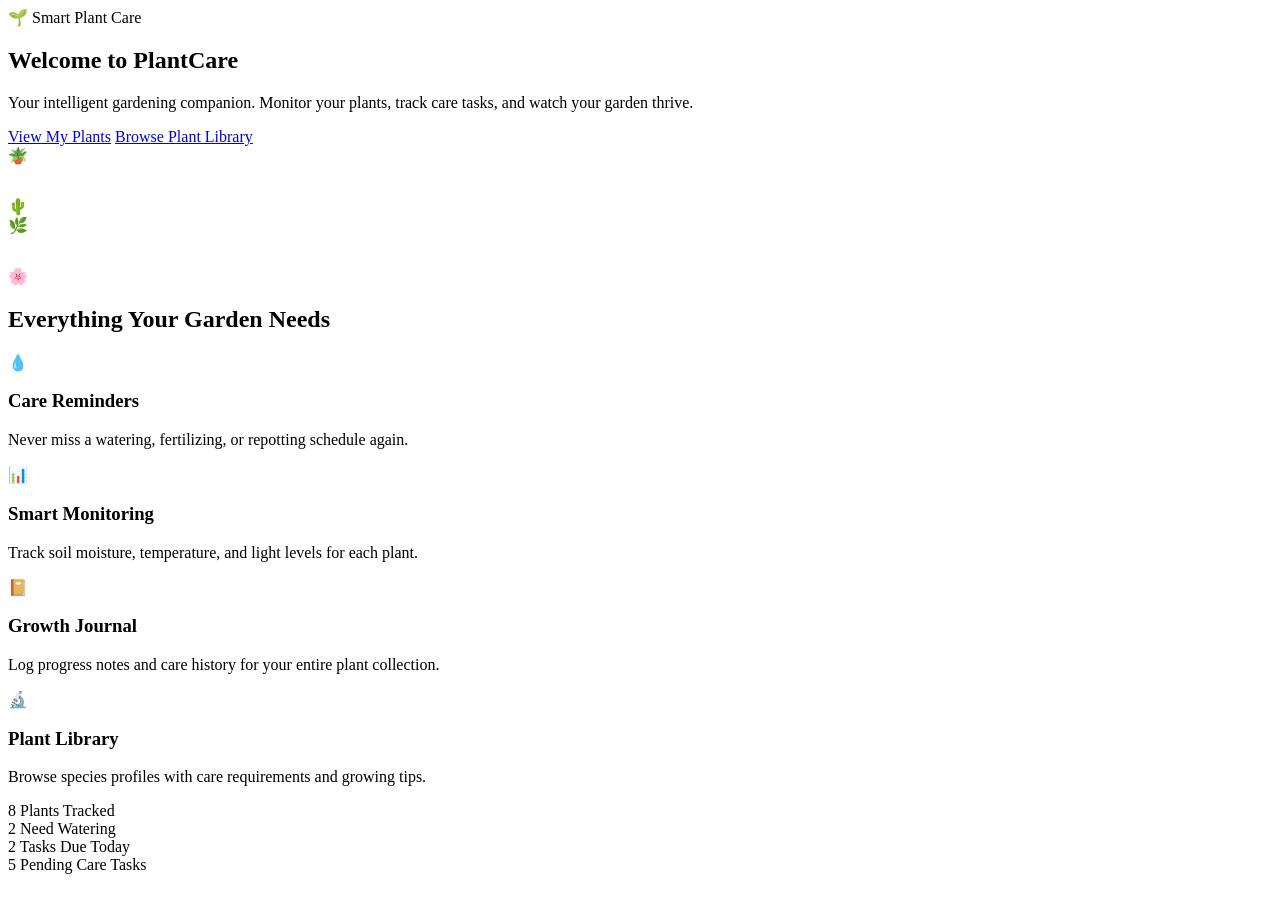
<file: plantcare/target/classes/templates/index.html>
<!DOCTYPE html>
<html lang="en" xmlns:th="http://www.thymeleaf.org">
<head th:replace="~{fragments/layout :: head('Home')}"></head>
<body>

<nav th:replace="~{fragments/layout :: navbar}"></nav>

<main>
    <!-- Hero Section -->
    <section class="hero">
        <div class="hero-content">
            <div class="hero-badge">🌱 Smart Plant Care</div>
            <h1 class="hero-title">Welcome to <span class="brand-green">PlantCare</span></h1>
            <p class="hero-subtitle">
                Your intelligent gardening companion. Monitor your plants, track care tasks,
                and watch your garden thrive.
            </p>
            <div class="hero-actions">
                <a href="/plants" class="btn btn-primary">View My Plants</a>
                <a href="/library" class="btn btn-secondary">Browse Plant Library</a>
            </div>
        </div>
        <div class="hero-image">
            <div class="hero-plant-grid">
                <div class="plant-emoji-card">🪴</div>
                <div class="plant-emoji-card" style="margin-top:2rem;">🌵</div>
                <div class="plant-emoji-card">🌿</div>
                <div class="plant-emoji-card" style="margin-top:2rem;">🌸</div>
            </div>
        </div>
    </section>

    <!-- Features Section -->
    <section class="features">
        <div class="section-container">
            <h2 class="section-title">Everything Your Garden Needs</h2>
            <div class="feature-grid">
                <div class="feature-card">
                    <div class="feature-icon">💧</div>
                    <h3>Care Reminders</h3>
                    <p>Never miss a watering, fertilizing, or repotting schedule again.</p>
                </div>
                <div class="feature-card">
                    <div class="feature-icon">📊</div>
                    <h3>Smart Monitoring</h3>
                    <p>Track soil moisture, temperature, and light levels for each plant.</p>
                </div>
                <div class="feature-card">
                    <div class="feature-icon">📔</div>
                    <h3>Growth Journal</h3>
                    <p>Log progress notes and care history for your entire plant collection.</p>
                </div>
                <div class="feature-card">
                    <div class="feature-icon">🔬</div>
                    <h3>Plant Library</h3>
                    <p>Browse species profiles with care requirements and growing tips.</p>
                </div>
            </div>
        </div>
    </section>

    <!-- Quick Stats Section -->
    <section class="quick-stats">
        <div class="section-container">
            <div class="stats-grid">
                <div class="stat-card">
                    <span class="stat-number" th:text="${totalPlants}">8</span>
                    <span class="stat-label">Plants Tracked</span>
                </div>
                <div class="stat-card">
                    <span class="stat-number" th:text="${needsWater}">2</span>
                    <span class="stat-label">Need Watering</span>
                </div>
                <div class="stat-card">
                    <span class="stat-number" th:text="${todayTasks}">2</span>
                    <span class="stat-label">Tasks Due Today</span>
                </div>
                <div class="stat-card">
                    <span class="stat-number" th:text="${totalPendingTasks}">5</span>
                    <span class="stat-label">Pending Care Tasks</span>
                </div>
            </div>
        </div>
    </section>
</main>

<footer th:replace="~{fragments/layout :: footer}"></footer>
<script th:src="@{/js/main.js}"></script>
</body>
</html>
</file>
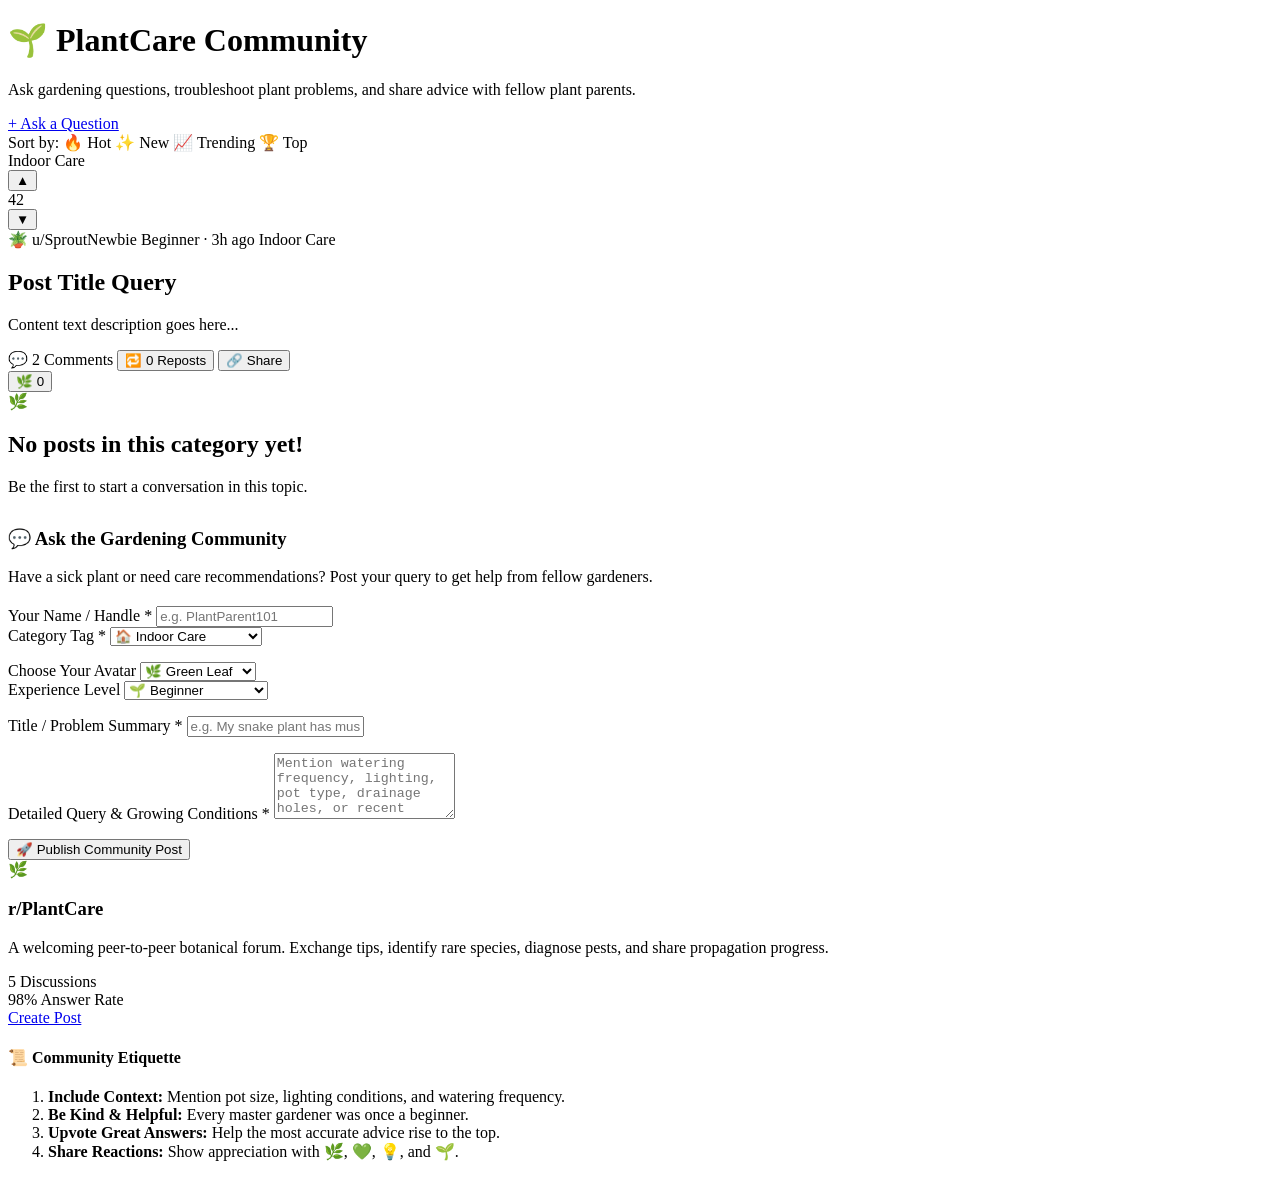
<file: plantcare/target/classes/templates/community/index.html>
<!DOCTYPE html>
<html lang="en" xmlns:th="http://www.thymeleaf.org">
<head th:replace="~{fragments/layout :: head('Gardening Community')}"></head>
<body>
<nav th:replace="~{fragments/layout :: navbar}"></nav>

<main class="container">

    <!-- Page Header -->
    <div class="page-header">
        <div>
            <h1 class="page-title">🌱 PlantCare Community</h1>
            <p class="page-subtitle">Ask gardening questions, troubleshoot plant problems, and share advice with fellow plant parents.</p>
        </div>
        <a href="#askQuestion" class="btn btn-primary">+ Ask a Question</a>
    </div>

    <!-- Flash Messages -->
    <div th:if="${success}" class="alert alert-success" th:text="${success}"></div>
    <div th:if="${error}"   class="alert alert-error"   th:text="${error}"></div>

    <!-- Main Reddit-Style Layout: Feed + Sidebar -->
    <div class="community-layout">

        <!-- Left Feed Column -->
        <div class="community-feed">

            <!-- Reddit Sort Bar: Hot, New, Trending, Top -->
            <div class="reddit-sort-bar card">
                <span class="sort-label">Sort by:</span>
                <a th:href="@{/community(sort='hot', tag=${currentTag})}"
                   class="sort-tab" th:classappend="${currentSort == 'hot'} ? 'active' : ''">
                    🔥 Hot
                </a>
                <a th:href="@{/community(sort='new', tag=${currentTag})}"
                   class="sort-tab" th:classappend="${currentSort == 'new'} ? 'active' : ''">
                    ✨ New
                </a>
                <a th:href="@{/community(sort='trending', tag=${currentTag})}"
                   class="sort-tab" th:classappend="${currentSort == 'trending'} ? 'active' : ''">
                    📈 Trending
                </a>
                <a th:href="@{/community(sort='top', tag=${currentTag})}"
                   class="sort-tab" th:classappend="${currentSort == 'top'} ? 'active' : ''">
                    🏆 Top
                </a>
            </div>

            <!-- Tag Chips -->
            <div class="tag-chips-bar">
                <a th:each="t : ${tags}"
                   th:href="@{/community(sort=${currentSort}, tag=${t})}"
                   class="tag-chip"
                   th:classappend="${currentTag == t} ? 'active' : ''"
                   th:text="${t}">Indoor Care</a>
            </div>

            <!-- Posts Stream -->
            <div class="reddit-posts-list" th:if="${!posts.isEmpty()}">
                <div class="reddit-post-card card" th:each="p : ${posts}">
                    
                    <!-- Left: Reddit Vote Column -->
                    <div class="vote-column">
                        <form th:action="@{/community/vote/{id}(id=${p.id})}" method="post">
                            <input type="hidden" name="type" value="up"/>
                            <button type="submit" class="vote-btn upvote" title="Upvote">▲</button>
                        </form>
                        <span class="vote-score" th:text="${p.score}">42</span>
                        <form th:action="@{/community/vote/{id}(id=${p.id})}" method="post">
                            <input type="hidden" name="type" value="down"/>
                            <button type="submit" class="vote-btn downvote" title="Downvote">▼</button>
                        </form>
                    </div>

                    <!-- Right: Post Body -->
                    <div class="post-main">
                        <!-- Post Header Meta -->
                        <div class="post-meta">
                            <span class="post-author-avatar" th:text="${p.authorAvatar}">🪴</span>
                            <span class="post-author" th:text="'u/' + ${p.author}">u/SproutNewbie</span>
                            <span class="author-badge" th:text="${p.authorBadge}">Beginner</span>
                            <span class="meta-dot">·</span>
                            <span class="post-time" th:text="${p.formattedTimeAgo}">3h ago</span>
                            <span class="badge" th:classappend="${p.tagBadgeClass}" th:text="${p.tag}">Indoor Care</span>
                        </div>

                        <!-- Post Title -->
                        <h2 class="post-title">
                            <a th:href="@{/community/post/{id}(id=${p.id})}" th:text="${p.title}">Post Title Query</a>
                        </h2>

                        <!-- Post Snippet Content -->
                        <p class="post-content-preview" th:text="${p.content}">Content text description goes here...</p>

                        <!-- Post Actions Bar -->
                        <div class="post-actions-bar">
                            <!-- Comments Link -->
                            <a th:href="@{/community/post/{id}(id=${p.id})}" class="action-btn">
                                💬 <span th:text="${p.commentCount}">2</span> Comments
                            </a>

                            <!-- Repost -->
                            <form th:action="@{/community/repost/{id}(id=${p.id})}" method="post" style="display:inline;">
                                <button type="submit" class="action-btn">
                                    🔁 <span th:text="${p.reposts}">0</span> Reposts
                                </button>
                            </form>

                            <!-- Share -->
                            <button type="button" class="action-btn"
                                    th:onclick="'copyShareLink(' + ${p.id} + ')'">
                                🔗 Share
                            </button>

                            <!-- Reaction Buttons -->
                            <div class="reactions-group">
                                <form th:each="r : ${p.reactions}"
                                      th:action="@{/community/react/{id}(id=${p.id})}" method="post" class="reaction-form">
                                    <input type="hidden" name="emoji" th:value="${r.key}"/>
                                    <button type="submit" class="reaction-pill" th:title="'React ' + ${r.key}">
                                        <span th:text="${r.key}">🌿</span>
                                        <span class="rx-count" th:text="${r.value}">0</span>
                                    </button>
                                </form>
                            </div>
                        </div>

                    </div>

                </div>
            </div>

            <!-- Empty State -->
            <div class="empty-state card" th:if="${posts.isEmpty()}">
                <div class="empty-icon">🌿</div>
                <h2>No posts in this category yet!</h2>
                <p>Be the first to start a conversation in this topic.</p>
            </div>

            <!-- Ask a Question Section -->
            <div class="card ask-question-card" id="askQuestion" style="margin-top: 2rem;">
                <h3 class="form-section-title">💬 Ask the Gardening Community</h3>
                <p class="page-subtitle" style="margin-bottom: 1.25rem;">Have a sick plant or need care recommendations? Post your query to get help from fellow gardeners.</p>

                <form th:action="@{/community/add}" method="post">
                    <div class="form-row">
                        <div class="form-group">
                            <label for="author">Your Name / Handle *</label>
                            <input type="text" id="author" name="author" class="form-control"
                                   placeholder="e.g. PlantParent101" required/>
                        </div>
                        <div class="form-group">
                            <label for="tag">Category Tag *</label>
                            <select id="tag" name="tag" class="form-control" required>
                                <option value="Indoor Care">🏠 Indoor Care</option>
                                <option value="Pest & Disease">🪰 Pest &amp; Disease</option>
                                <option value="Soil & Fertilizer">🧪 Soil &amp; Fertilizer</option>
                                <option value="Propagation">✂️ Propagation</option>
                                <option value="Plant ID">🔍 Plant Identification</option>
                            </select>
                        </div>
                    </div>

                    <div class="form-row" style="margin-top: 1rem;">
                        <div class="form-group">
                            <label for="authorAvatar">Choose Your Avatar</label>
                            <select id="authorAvatar" name="authorAvatar" class="form-control">
                                <option value="🪴">🪴 Potted Plant</option>
                                <option value="🌿" selected>🌿 Green Leaf</option>
                                <option value="🌵">🌵 Cactus</option>
                                <option value="🌸">🌸 Flower</option>
                                <option value="🌳">🌳 Tree</option>
                                <option value="🍅">🍅 Tomato</option>
                            </select>
                        </div>
                        <div class="form-group">
                            <label for="authorBadge">Experience Level</label>
                            <select id="authorBadge" name="authorBadge" class="form-control">
                                <option value="Beginner" selected>🌱 Beginner</option>
                                <option value="Enthusiast">🌿 Enthusiast</option>
                                <option value="Plant Doctor">🩺 Plant Doctor</option>
                                <option value="Master Gardener">🏆 Master Gardener</option>
                            </select>
                        </div>
                    </div>

                    <div class="form-group full-width" style="margin-top: 1rem;">
                        <label for="title">Title / Problem Summary *</label>
                        <input type="text" id="title" name="title" class="form-control"
                               placeholder="e.g. My snake plant has mushy leaves at the base — how can I save it?" required/>
                    </div>

                    <div class="form-group full-width" style="margin-top: 1rem;">
                        <label for="content">Detailed Query &amp; Growing Conditions *</label>
                        <textarea id="content" name="content" class="form-control" rows="4"
                                  placeholder="Mention watering frequency, lighting, pot type, drainage holes, or recent movements..." required></textarea>
                    </div>

                    <div class="form-actions" style="margin-top: 1rem;">
                        <button type="submit" class="btn btn-primary">🚀 Publish Community Post</button>
                    </div>
                </form>
            </div>

        </div>

        <!-- Right Sidebar Column -->
        <aside class="community-sidebar">
            <!-- About Community Card -->
            <div class="card community-about-card">
                <div class="about-header">
                    <span class="about-icon">🌿</span>
                    <h3>r/PlantCare</h3>
                </div>
                <p class="about-desc">
                    A welcoming peer-to-peer botanical forum. Exchange tips, identify rare species, diagnose pests, and share propagation progress.
                </p>
                <div class="about-stats">
                    <div class="about-stat-item">
                        <span class="about-stat-num" th:text="${posts.size()}">5</span>
                        <span class="about-stat-label">Discussions</span>
                    </div>
                    <div class="about-stat-item">
                        <span class="about-stat-num">98%</span>
                        <span class="about-stat-label">Answer Rate</span>
                    </div>
                </div>
                <a href="#askQuestion" class="btn btn-primary" style="width: 100%; text-align: center; margin-top: 1rem;">Create Post</a>
            </div>

            <!-- Community Rules Card -->
            <div class="card community-rules-card" style="margin-top: 1.25rem;">
                <h4>📜 Community Etiquette</h4>
                <ol class="rules-list">
                    <li><strong>Include Context:</strong> Mention pot size, lighting conditions, and watering frequency.</li>
                    <li><strong>Be Kind &amp; Helpful:</strong> Every master gardener was once a beginner.</li>
                    <li><strong>Upvote Great Answers:</strong> Help the most accurate advice rise to the top.</li>
                    <li><strong>Share Reactions:</strong> Show appreciation with 🌿, 💚, 💡, and 🌱.</li>
                </ol>
            </div>
        </aside>

    </div>

</main>

<footer th:replace="~{fragments/layout :: footer}"></footer>
<script th:src="@{/js/main.js}"></script>
<script>
    function copyShareLink(postId) {
        const url = window.location.origin + '/community/post/' + postId;
        navigator.clipboard.writeText(url).then(() => {
            alert('🔗 Post link copied to clipboard: ' + url);
        }).catch(() => {
            alert('🔗 Post link: ' + url);
        });
    }
</script>
</body>
</html>
</file>
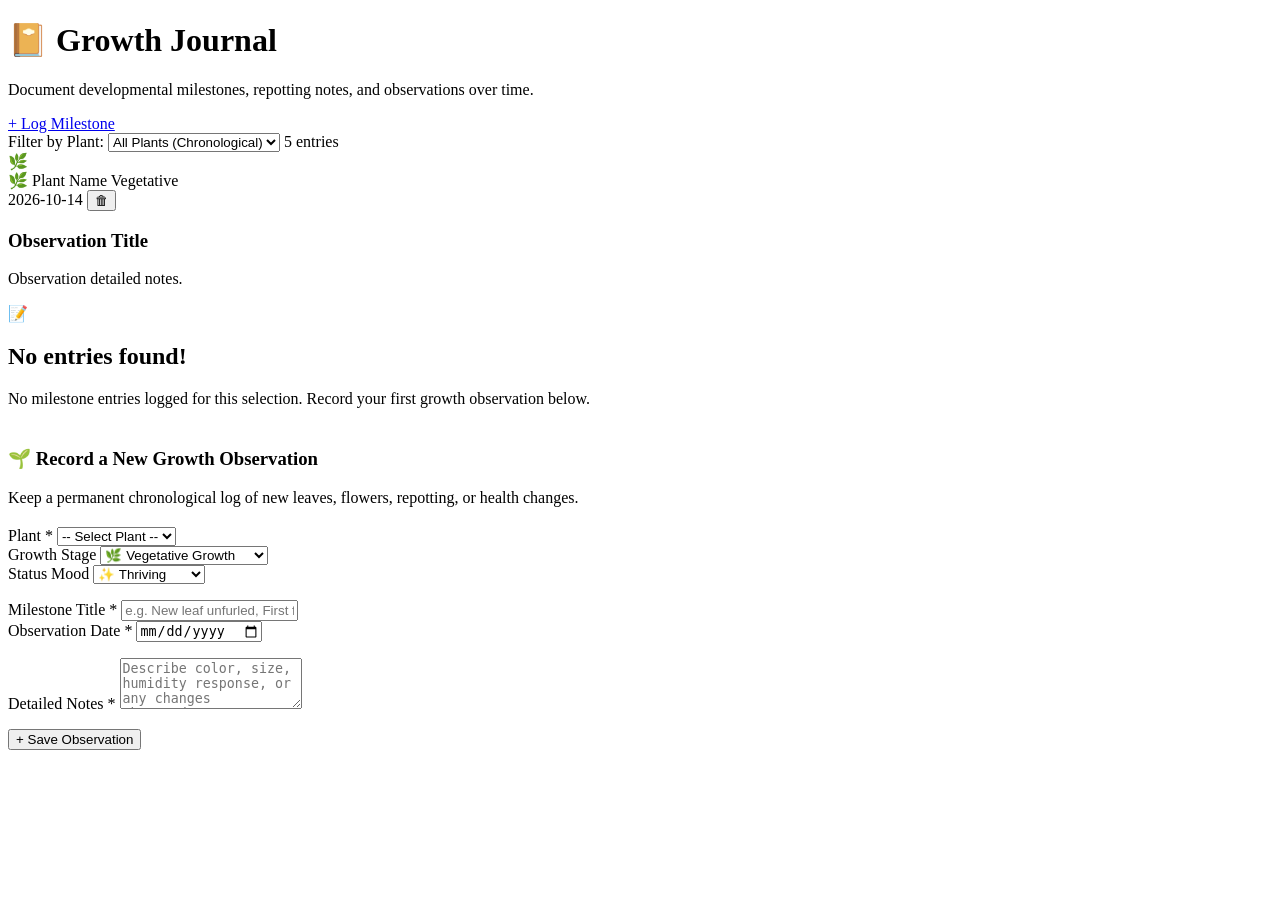
<file: plantcare/target/classes/templates/journal/index.html>
<!DOCTYPE html>
<html lang="en" xmlns:th="http://www.thymeleaf.org">
<head th:replace="~{fragments/layout :: head('Growth Journal')}"></head>
<body>
<nav th:replace="~{fragments/layout :: navbar}"></nav>

<main class="container">

    <!-- Header -->
    <div class="page-header">
        <div>
            <h1 class="page-title">📔 Growth Journal</h1>
            <p class="page-subtitle">Document developmental milestones, repotting notes, and observations over time.</p>
        </div>
        <a href="#newEntry" class="btn btn-primary">+ Log Milestone</a>
    </div>

    <!-- Flash Messages -->
    <div th:if="${success}" class="alert alert-success" th:text="${success}"></div>
    <div th:if="${error}"   class="alert alert-error"   th:text="${error}"></div>

    <!-- Filter Bar -->
    <div class="journal-filter-row">
        <label for="plantFilter" class="filter-label">Filter by Plant:</label>
        <select id="plantFilter" class="form-control" style="max-width: 280px;"
                onchange="filterJournal(this.value)">
            <option value="0" th:selected="${selectedPlantId == 0}">All Plants (Chronological)</option>
            <option th:each="p : ${plants}"
                    th:value="${p.id}"
                    th:text="${p.emoji} + ' ' + ${p.name}"
                    th:selected="${selectedPlantId == p.id}">Monstera</option>
        </select>
        <span class="entry-count-badge" th:text="${entries.size()} + ' entry(ies) recorded'">5 entries</span>
    </div>

    <!-- Timeline of Entries -->
    <div class="timeline-container" th:if="${!entries.isEmpty()}">
        <div class="timeline-item" th:each="e : ${entries}">
            <div class="timeline-marker">
                <span class="timeline-mood" th:text="${e.moodEmoji}">🌿</span>
            </div>
            <div class="timeline-card card">
                <div class="timeline-header">
                    <div>
                        <span class="timeline-plant-tag">
                            <span th:text="${e.plantEmoji}">🌿</span>
                            <a th:href="@{/plants/{id}(id=${e.plantId})}"
                               th:text="${e.plantName}" class="task-plant-link">Plant Name</a>
                        </span>
                        <span class="badge badge-green" th:text="${e.growthStage}">Vegetative</span>
                    </div>
                    <div class="timeline-date-wrap">
                        <span class="timeline-date" th:text="${e.entryDate}">2026-10-14</span>
                        <form th:action="@{/journal/delete/{id}(id=${e.id})}" method="post"
                              onsubmit="return confirm('Delete this journal entry?')" style="display:inline;">
                            <button type="submit" class="btn btn-secondary btn-sm" title="Delete">🗑</button>
                        </form>
                    </div>
                </div>
                <h3 class="timeline-title" th:text="${e.title}">Observation Title</h3>
                <p class="timeline-content" th:text="${e.content}">Observation detailed notes.</p>
            </div>
        </div>
    </div>

    <!-- Empty State -->
    <div class="empty-state card" th:if="${entries.isEmpty()}">
        <div class="empty-icon">📝</div>
        <h2>No entries found!</h2>
        <p>No milestone entries logged for this selection. Record your first growth observation below.</p>
    </div>

    <!-- Add Entry Form Card -->
    <div class="card form-card" id="newEntry" style="margin-top: 2.5rem;">
        <h3 class="form-section-title">🌱 Record a New Growth Observation</h3>
        <p class="page-subtitle" style="margin-bottom: 1.25rem;">Keep a permanent chronological log of new leaves, flowers, repotting, or health changes.</p>

        <form th:action="@{/journal/add}" method="post">
            <div class="form-row form-row-3">
                <div class="form-group">
                    <label for="plantIdSelect">Plant *</label>
                    <select id="plantIdSelect" name="plantId" class="form-control" required>
                        <option value="" disabled selected>-- Select Plant --</option>
                        <option th:each="p : ${plants}"
                                th:value="${p.id}"
                                th:text="${p.emoji} + ' ' + ${p.name}">Monstera</option>
                    </select>
                </div>
                <div class="form-group">
                    <label for="growthStage">Growth Stage</label>
                    <select id="growthStage" name="growthStage" class="form-control">
                        <option value="Seedling">🌱 Seedling / Sprout</option>
                        <option value="Vegetative" selected>🌿 Vegetative Growth</option>
                        <option value="Budding">🌾 Budding</option>
                        <option value="Flowering">🌸 Flowering / Blooming</option>
                        <option value="Fruiting">🍅 Fruiting / Harvest</option>
                        <option value="Mature">🌳 Mature / Established</option>
                        <option value="Dormant">🍂 Dormant</option>
                    </select>
                </div>
                <div class="form-group">
                    <label for="moodEmoji">Status Mood</label>
                    <select id="moodEmoji" name="moodEmoji" class="form-control">
                        <option value="✨" selected>✨ Thriving</option>
                        <option value="🌿">🌿 Healthy</option>
                        <option value="🌸">🌸 Blooming</option>
                        <option value="☀️">☀️ Vibrant</option>
                        <option value="💧">💧 Rehydrated</option>
                        <option value="⚠️">⚠️ Recovering</option>
                    </select>
                </div>
            </div>

            <div class="form-row" style="margin-top: 1rem;">
                <div class="form-group">
                    <label for="title">Milestone Title *</label>
                    <input type="text" id="title" name="title" class="form-control"
                           placeholder="e.g. New leaf unfurled, First flower buds" required/>
                </div>
                <div class="form-group">
                    <label for="entryDate">Observation Date *</label>
                    <input type="date" id="entryDate" name="entryDate" class="form-control"
                           th:value="${todayDate}" required/>
                </div>
            </div>

            <div class="form-group full-width" style="margin-top: 1rem;">
                <label for="content">Detailed Notes *</label>
                <textarea id="content" name="content" class="form-control" rows="3"
                          placeholder="Describe color, size, humidity response, or any changes observed..." required></textarea>
            </div>

            <div class="form-actions" style="margin-top: 1rem;">
                <button type="submit" class="btn btn-primary">+ Save Observation</button>
            </div>
        </form>
    </div>

</main>

<footer th:replace="~{fragments/layout :: footer}"></footer>
<script th:src="@{/js/main.js}"></script>
<script>
    function filterJournal(plantId) {
        if (plantId == 0) {
            window.location.href = '/journal';
        } else {
            window.location.href = '/journal?plantId=' + plantId;
        }
    }
</script>
</body>
</html>
</file>
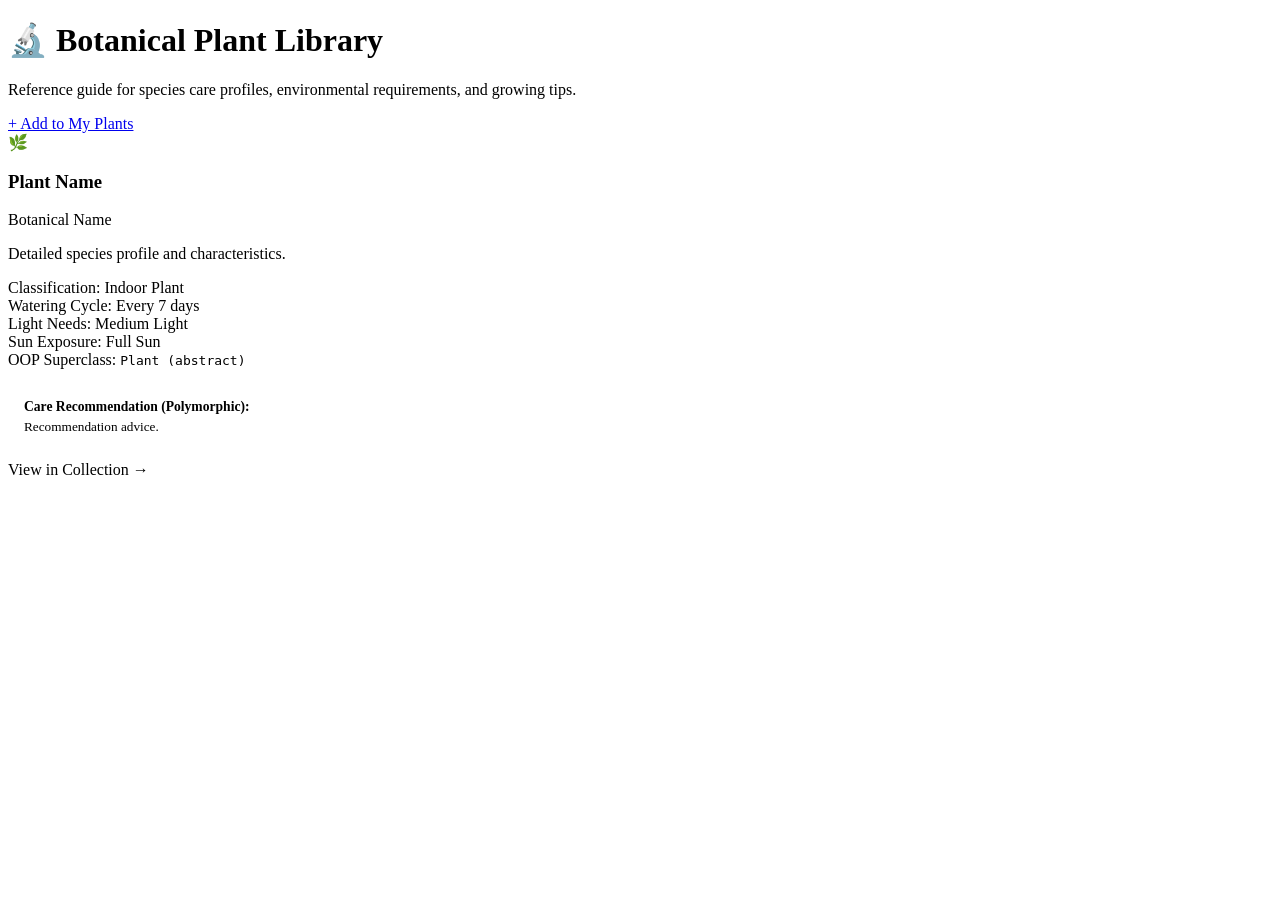
<file: plantcare/target/classes/templates/library/index.html>
<!DOCTYPE html>
<html lang="en" xmlns:th="http://www.thymeleaf.org">
<head th:replace="~{fragments/layout :: head('Plant Library')}"></head>
<body>
<nav th:replace="~{fragments/layout :: navbar}"></nav>

<main class="container">

    <!-- Header -->
    <div class="page-header">
        <div>
            <h1 class="page-title">🔬 Botanical Plant Library</h1>
            <p class="page-subtitle">Reference guide for species care profiles, environmental requirements, and growing tips.</p>
        </div>
        <a href="/plants/add" class="btn btn-primary">+ Add to My Plants</a>
    </div>

    <!-- Species Grid -->
    <div class="plants-grid">
        <div class="card library-card" th:each="p : ${plants}">
            <div class="library-header">
                <span class="library-emoji" th:text="${p.emoji}">🌿</span>
                <div class="library-title-wrap">
                    <h3 class="library-title" th:text="${p.name}">Plant Name</h3>
                    <p class="library-species" th:text="${p.species}">Botanical Name</p>
                </div>
            </div>

            <div class="library-body">
                <p class="library-desc" th:text="${p.description}">Detailed species profile and characteristics.</p>

                <div class="library-spec-list">
                    <div class="spec-row">
                        <span class="spec-label">Classification:</span>
                        <span class="badge badge-blue" th:text="${p.plantType}">Indoor Plant</span>
                    </div>
                    <div class="spec-row">
                        <span class="spec-label">Watering Cycle:</span>
                        <span class="spec-val" th:text="'Every ' + ${p.wateringFrequencyDays} + ' days'">Every 7 days</span>
                    </div>
                    <div class="spec-row" th:if="${p.indoor}">
                        <span class="spec-label">Light Needs:</span>
                        <span class="spec-val" th:text="${p.lightRequirementLabel}">Medium Light</span>
                    </div>
                    <div class="spec-row" th:if="${p.outdoor}">
                        <span class="spec-label">Sun Exposure:</span>
                        <span class="spec-val" th:text="${p.sunExposureLabel}">Full Sun</span>
                    </div>
                    <div class="spec-row">
                        <span class="spec-label">OOP Superclass:</span>
                        <code>Plant (abstract)</code>
                    </div>
                </div>

                <div class="care-recommendation" style="margin-top: 1rem; padding: 0.75rem 1rem;">
                    <strong style="color: var(--forest-green); font-size: 0.85rem;">Care Recommendation (Polymorphic):</strong>
                    <p style="font-size: 0.83rem; margin-top: 0.25rem;" th:text="${p.careRecommendation}">Recommendation advice.</p>
                </div>
            </div>

            <div class="library-footer">
                <a th:href="@{/plants/{id}(id=${p.id})}" class="btn btn-secondary btn-sm" style="width: 100%; text-align: center;">View in Collection →</a>
            </div>
        </div>
    </div>

</main>

<footer th:replace="~{fragments/layout :: footer}"></footer>
<script th:src="@{/js/main.js}"></script>
</body>
</html>
</file>
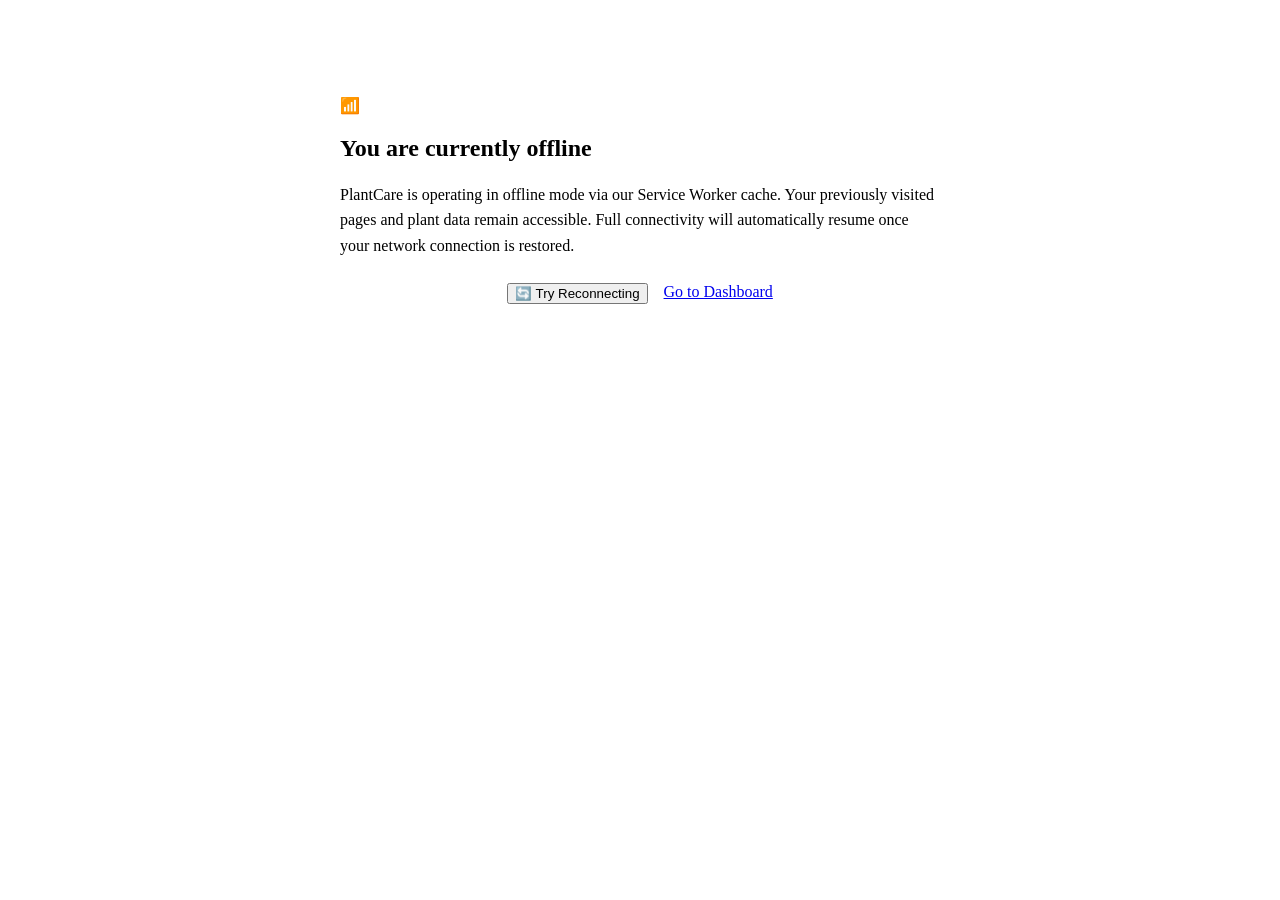
<file: plantcare/target/classes/templates/offline.html>
<!DOCTYPE html>
<html lang="en" xmlns:th="http://www.thymeleaf.org">
<head th:replace="~{fragments/layout :: head('Offline Mode')}"></head>
<body>
<nav th:replace="~{fragments/layout :: navbar}"></nav>

<main class="container">
    <div class="empty-state card" style="max-width: 600px; margin: 3rem auto; padding: 3rem 2rem;">
        <div class="empty-icon">📶</div>
        <h2>You are currently offline</h2>
        <p style="color: var(--text-mid); margin: 1rem 0 1.5rem; line-height: 1.6;">
            PlantCare is operating in offline mode via our Service Worker cache.
            Your previously visited pages and plant data remain accessible. Full connectivity will automatically resume once your network connection is restored.
        </p>
        <div style="display: flex; gap: 1rem; justify-content: center; flex-wrap: wrap;">
            <button onclick="window.location.reload()" class="btn btn-primary">🔄 Try Reconnecting</button>
            <a href="/" class="btn btn-secondary">Go to Dashboard</a>
        </div>
    </div>
</main>

<footer th:replace="~{fragments/layout :: footer}"></footer>
<script th:src="@{/js/main.js}"></script>
</body>
</html>
</file>
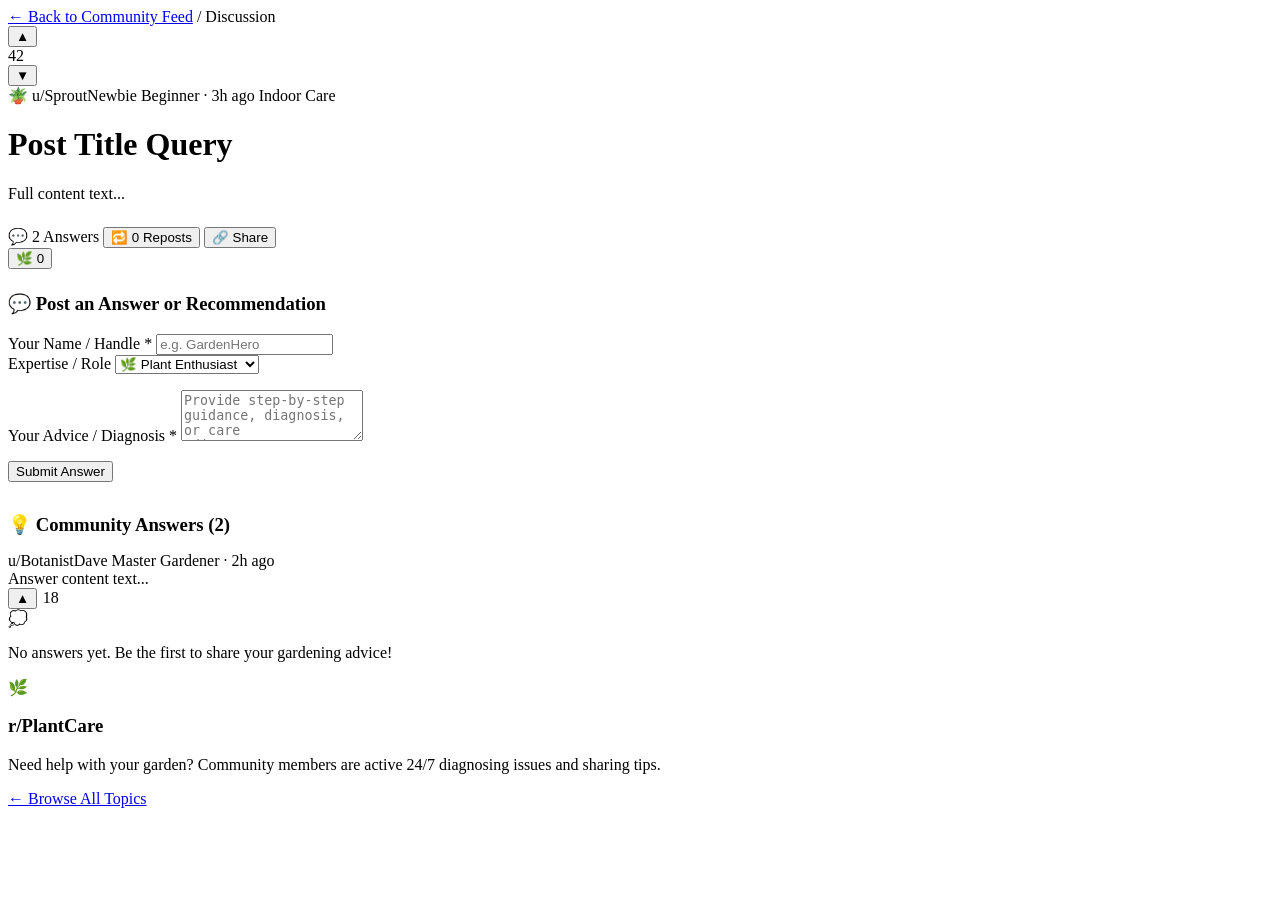
<file: plantcare/target/classes/templates/community/detail.html>
<!DOCTYPE html>
<html lang="en" xmlns:th="http://www.thymeleaf.org">
<head th:replace="~{fragments/layout :: head(${post.title})}"></head>
<body>
<nav th:replace="~{fragments/layout :: navbar}"></nav>

<main class="container">

    <!-- Breadcrumb -->
    <nav class="breadcrumb">
        <a href="/community">← Back to Community Feed</a>
        <span th:text="'/ ' + ${post.title}">/ Discussion</span>
    </nav>

    <!-- Flash Messages -->
    <div th:if="${success}" class="alert alert-success" th:text="${success}"></div>
    <div th:if="${error}"   class="alert alert-error"   th:text="${error}"></div>

    <div class="community-layout">

        <!-- Main Discussion Column -->
        <div class="community-feed">

            <!-- Full Post Card -->
            <div class="reddit-post-card card detail-post-card">
                <!-- Left Vote Column -->
                <div class="vote-column">
                    <form th:action="@{/community/vote/{id}(id=${post.id})}" method="post">
                        <input type="hidden" name="type" value="up"/>
                        <input type="hidden" name="returnTo" value="detail"/>
                        <button type="submit" class="vote-btn upvote" title="Upvote">▲</button>
                    </form>
                    <span class="vote-score" th:text="${post.score}">42</span>
                    <form th:action="@{/community/vote/{id}(id=${post.id})}" method="post">
                        <input type="hidden" name="type" value="down"/>
                        <input type="hidden" name="returnTo" value="detail"/>
                        <button type="submit" class="vote-btn downvote" title="Downvote">▼</button>
                    </form>
                </div>

                <!-- Right Post Content -->
                <div class="post-main">
                    <div class="post-meta">
                        <span class="post-author-avatar" th:text="${post.authorAvatar}">🪴</span>
                        <span class="post-author" th:text="'u/' + ${post.author}">u/SproutNewbie</span>
                        <span class="author-badge" th:text="${post.authorBadge}">Beginner</span>
                        <span class="meta-dot">·</span>
                        <span class="post-time" th:text="${post.formattedTimeAgo}">3h ago</span>
                        <span class="badge" th:classappend="${post.tagBadgeClass}" th:text="${post.tag}">Indoor Care</span>
                    </div>

                    <h1 class="post-title-detail" th:text="${post.title}">Post Title Query</h1>

                    <div class="post-full-content" th:text="${post.content}">Full content text...</div>

                    <!-- Action Bar -->
                    <div class="post-actions-bar" style="margin-top: 1.5rem;">
                        <span class="action-btn" style="cursor: default;">
                            💬 <span th:text="${post.commentCount}">2</span> Answers
                        </span>

                        <form th:action="@{/community/repost/{id}(id=${post.id})}" method="post" style="display:inline;">
                            <input type="hidden" name="returnTo" value="detail"/>
                            <button type="submit" class="action-btn">
                                🔁 <span th:text="${post.reposts}">0</span> Reposts
                            </button>
                        </form>

                        <button type="button" class="action-btn"
                                th:onclick="'copyShareLink(' + ${post.id} + ')'">
                            🔗 Share
                        </button>

                        <div class="reactions-group">
                            <form th:each="r : ${post.reactions}"
                                  th:action="@{/community/react/{id}(id=${post.id})}" method="post" class="reaction-form">
                                <input type="hidden" name="emoji" th:value="${r.key}"/>
                                <input type="hidden" name="returnTo" value="detail"/>
                                <button type="submit" class="reaction-pill" th:title="'React ' + ${r.key}">
                                    <span th:text="${r.key}">🌿</span>
                                    <span class="rx-count" th:text="${r.value}">0</span>
                                </button>
                            </form>
                        </div>
                    </div>
                </div>
            </div>

            <!-- Leave an Answer Card -->
            <div class="card comment-form-card" style="margin-top: 1.5rem;">
                <h3 class="form-section-title">💬 Post an Answer or Recommendation</h3>
                <form th:action="@{/community/comment/{id}(id=${post.id})}" method="post">
                    <div class="form-row">
                        <div class="form-group">
                            <label for="cAuthor">Your Name / Handle *</label>
                            <input type="text" id="cAuthor" name="author" class="form-control"
                                   placeholder="e.g. GardenHero" required/>
                        </div>
                        <div class="form-group">
                            <label for="cBadge">Expertise / Role</label>
                            <select id="cBadge" name="authorBadge" class="form-control">
                                <option value="Plant Enthusiast" selected>🌿 Plant Enthusiast</option>
                                <option value="Plant Doctor">🩺 Plant Doctor</option>
                                <option value="Master Gardener">🏆 Master Gardener</option>
                                <option value="Fellow Beginner">🌱 Fellow Beginner</option>
                            </select>
                        </div>
                    </div>
                    <div class="form-group full-width" style="margin-top: 1rem;">
                        <label for="cContent">Your Advice / Diagnosis *</label>
                        <textarea id="cContent" name="content" class="form-control" rows="3"
                                  placeholder="Provide step-by-step guidance, diagnosis, or care adjustments..." required></textarea>
                    </div>
                    <div class="form-actions" style="margin-top: 1rem;">
                        <button type="submit" class="btn btn-primary">Submit Answer</button>
                    </div>
                </form>
            </div>

            <!-- Answers List -->
            <div class="comments-section" style="margin-top: 2rem;">
                <h3 style="font-family: var(--font-display); color: var(--forest-green); margin-bottom: 1rem;">
                    💡 Community Answers (<span th:text="${post.comments.size()}">2</span>)
                </h3>

                <div class="comments-list" th:if="${!post.comments.isEmpty()}">
                    <div class="comment-item card" th:each="c : ${post.comments}">
                        <div class="comment-header">
                            <span class="comment-author" th:text="'u/' + ${c.author}">u/BotanistDave</span>
                            <span class="author-badge" th:text="${c.authorBadge}">Master Gardener</span>
                            <span class="meta-dot">·</span>
                            <span class="comment-time" th:text="${c.formattedTimeAgo}">2h ago</span>
                        </div>
                        <div class="comment-body" th:text="${c.content}">
                            Answer content text...
                        </div>
                        <div class="comment-footer">
                            <form th:action="@{/community/comment-vote/{pId}/{cId}(pId=${post.id}, cId=${c.id})}" method="post" style="display:inline-flex; align-items:center; gap: 0.35rem;">
                                <input type="hidden" name="type" value="up"/>
                                <button type="submit" class="vote-btn-sm" title="Upvote answer">▲</button>
                                <span class="vote-score-sm" th:text="${c.upvotes}">18</span>
                            </form>
                        </div>
                    </div>
                </div>

                <div class="empty-state card" th:if="${post.comments.isEmpty()}">
                    <div class="empty-icon">💭</div>
                    <p>No answers yet. Be the first to share your gardening advice!</p>
                </div>
            </div>

        </div>

        <!-- Sidebar -->
        <aside class="community-sidebar">
            <div class="card community-about-card">
                <div class="about-header">
                    <span class="about-icon">🌿</span>
                    <h3>r/PlantCare</h3>
                </div>
                <p class="about-desc">
                    Need help with your garden? Community members are active 24/7 diagnosing issues and sharing tips.
                </p>
                <a href="/community" class="btn btn-secondary" style="width: 100%; text-align: center; margin-top: 1rem;">← Browse All Topics</a>
            </div>
        </aside>

    </div>

</main>

<footer th:replace="~{fragments/layout :: footer}"></footer>
<script th:src="@{/js/main.js}"></script>
<script>
    function copyShareLink(postId) {
        const url = window.location.href;
        navigator.clipboard.writeText(url).then(() => {
            alert('🔗 Discussion link copied to clipboard: ' + url);
        }).catch(() => {
            alert('🔗 Link: ' + url);
        });
    }
</script>
</body>
</html>
</file>
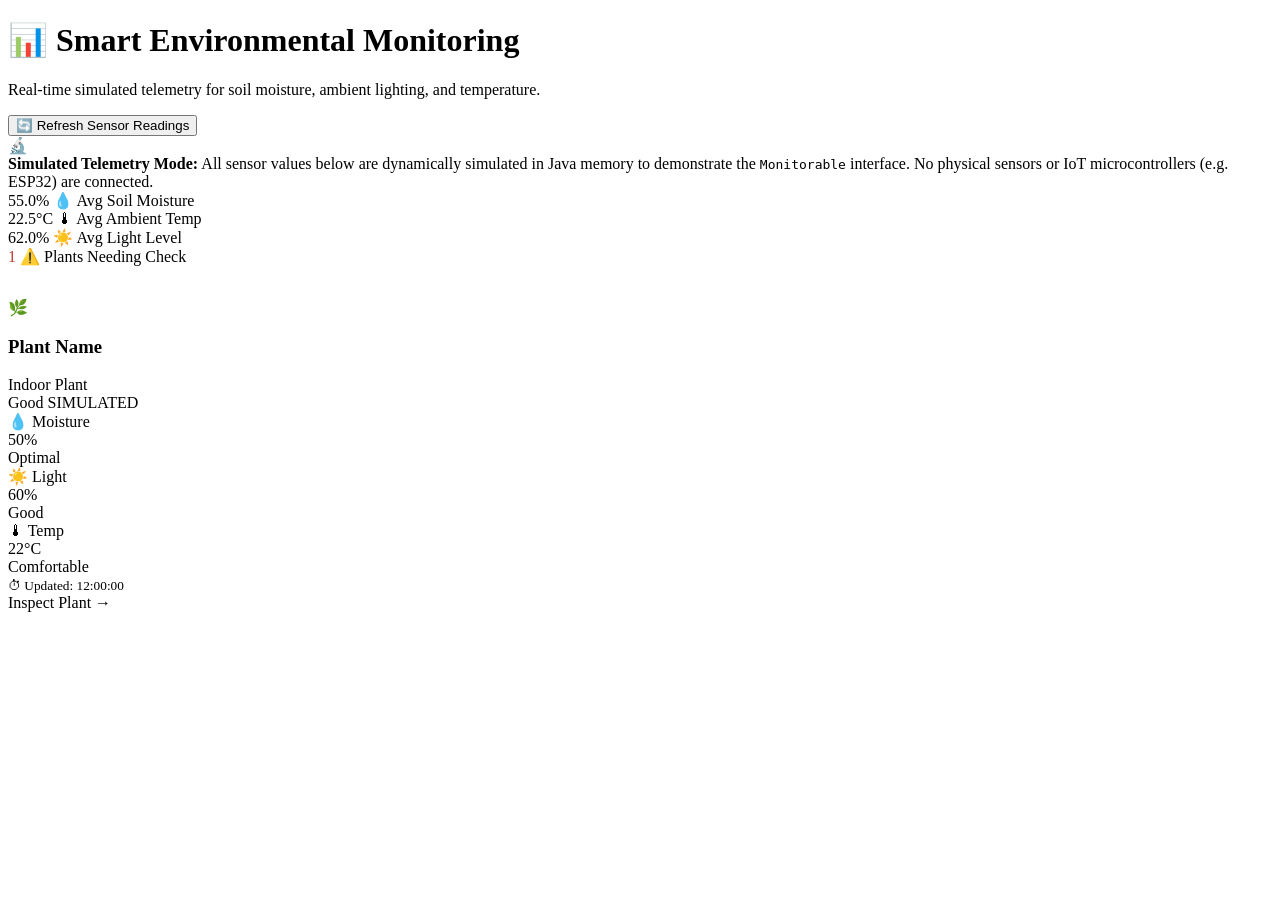
<file: plantcare/target/classes/templates/monitoring/dashboard.html>
<!DOCTYPE html>
<html lang="en" xmlns:th="http://www.thymeleaf.org">
<head th:replace="~{fragments/layout :: head('Smart Monitoring')}"></head>
<body>
<nav th:replace="~{fragments/layout :: navbar}"></nav>

<main class="container">

    <!-- Header -->
    <div class="page-header">
        <div>
            <h1 class="page-title">📊 Smart Environmental Monitoring</h1>
            <p class="page-subtitle">Real-time simulated telemetry for soil moisture, ambient lighting, and temperature.</p>
        </div>
        <form th:action="@{/monitoring/refresh}" method="post">
            <button type="submit" class="btn btn-primary">🔄 Refresh Sensor Readings</button>
        </form>
    </div>

    <!-- Flash Messages -->
    <div th:if="${success}" class="alert alert-success" th:text="${success}"></div>

    <!-- Simulated Hardware Notice -->
    <div class="alert alert-info simulated-notice">
        <span class="simulated-icon">🔬</span>
        <div>
            <strong>Simulated Telemetry Mode:</strong> All sensor values below are dynamically simulated in Java memory to demonstrate the <code>Monitorable</code> interface. No physical sensors or IoT microcontrollers (e.g. ESP32) are connected.
        </div>
    </div>

    <!-- Environmental Summary Cards -->
    <div class="stats-grid" style="margin-bottom: 2rem;">
        <div class="stat-card">
            <span class="stat-number" th:text="${#numbers.formatDecimal(avgMoisture, 1, 1)} + '%'">55.0%</span>
            <span class="stat-label">💧 Avg Soil Moisture</span>
        </div>
        <div class="stat-card">
            <span class="stat-number" th:text="${#numbers.formatDecimal(avgTemp, 1, 1)} + '°C'">22.5°C</span>
            <span class="stat-label">🌡 Avg Ambient Temp</span>
        </div>
        <div class="stat-card">
            <span class="stat-number" th:text="${#numbers.formatDecimal(avgLight, 1, 1)} + '%'">62.0%</span>
            <span class="stat-label">☀️ Avg Light Level</span>
        </div>
        <div class="stat-card">
            <span class="stat-number" th:text="${alertCount}" style="color: #c0392b;">1</span>
            <span class="stat-label">⚠️ Plants Needing Check</span>
        </div>
    </div>

    <!-- Telemetry Cards Grid -->
    <div class="plants-grid">
        <div class="card telemetry-card" th:each="t : ${telemetryList}">
            
            <!-- Card Header -->
            <div class="telemetry-header">
                <div class="telemetry-plant-info">
                    <span class="telemetry-emoji" th:text="${t.plantEmoji}">🌿</span>
                    <div>
                        <h3 class="telemetry-title" th:text="${t.plantName}">Plant Name</h3>
                        <span class="badge badge-blue" th:text="${t.plantType}">Indoor Plant</span>
                    </div>
                </div>
                <div class="telemetry-badges">
                    <span class="badge" th:classappend="${t.healthBadgeClass}" th:text="${t.healthStatus}">Good</span>
                    <span class="simulated-pill">SIMULATED</span>
                </div>
            </div>

            <!-- Sensor Gauges -->
            <div class="telemetry-gauges">
                <!-- Moisture -->
                <div class="sensor-card">
                    <div class="sensor-label">💧 Moisture</div>
                    <div class="sensor-bar-wrap">
                        <div class="sensor-bar-track">
                            <div class="sensor-bar-fill moisture"
                                 th:style="'width:' + ${t.soilMoisture} + '%'"></div>
                        </div>
                        <span class="sensor-value"
                              th:text="${#numbers.formatDecimal(t.soilMoisture, 1, 1)} + '%'">50%</span>
                    </div>
                    <span class="sensor-status" th:text="${t.moistureStatus}">Optimal</span>
                </div>

                <!-- Light -->
                <div class="sensor-card">
                    <div class="sensor-label">☀️ Light</div>
                    <div class="sensor-bar-wrap">
                        <div class="sensor-bar-track">
                            <div class="sensor-bar-fill light"
                                 th:style="'width:' + ${t.lightLevel} + '%'"></div>
                        </div>
                        <span class="sensor-value"
                              th:text="${#numbers.formatDecimal(t.lightLevel, 1, 1)} + '%'">60%</span>
                    </div>
                    <span class="sensor-status" th:text="${t.lightStatus}">Good</span>
                </div>

                <!-- Temperature -->
                <div class="sensor-card">
                    <div class="sensor-label">🌡 Temp</div>
                    <div class="sensor-bar-wrap">
                        <div class="sensor-bar-track">
                            <div class="sensor-bar-fill temp"
                                 th:style="'width:' + (${t.temperature} / 60 * 100) + '%'"></div>
                        </div>
                        <span class="sensor-value"
                              th:text="${#numbers.formatDecimal(t.temperature, 1, 1)} + '°C'">22°C</span>
                    </div>
                    <span class="sensor-status" th:text="${t.temperatureStatus}">Comfortable</span>
                </div>
            </div>

            <!-- Card Footer -->
            <div class="telemetry-footer">
                <small class="telemetry-time">
                    ⏱ Updated: <span th:text="${t.formattedTimestamp}">12:00:00</span>
                </small>
                <div class="telemetry-actions">
                    <a th:href="@{/plants/{id}(id=${t.plantId})}" class="btn btn-secondary btn-sm">Inspect Plant →</a>
                </div>
            </div>

        </div>
    </div>

</main>

<footer th:replace="~{fragments/layout :: footer}"></footer>
<script th:src="@{/js/main.js}"></script>
</body>
</html>
</file>
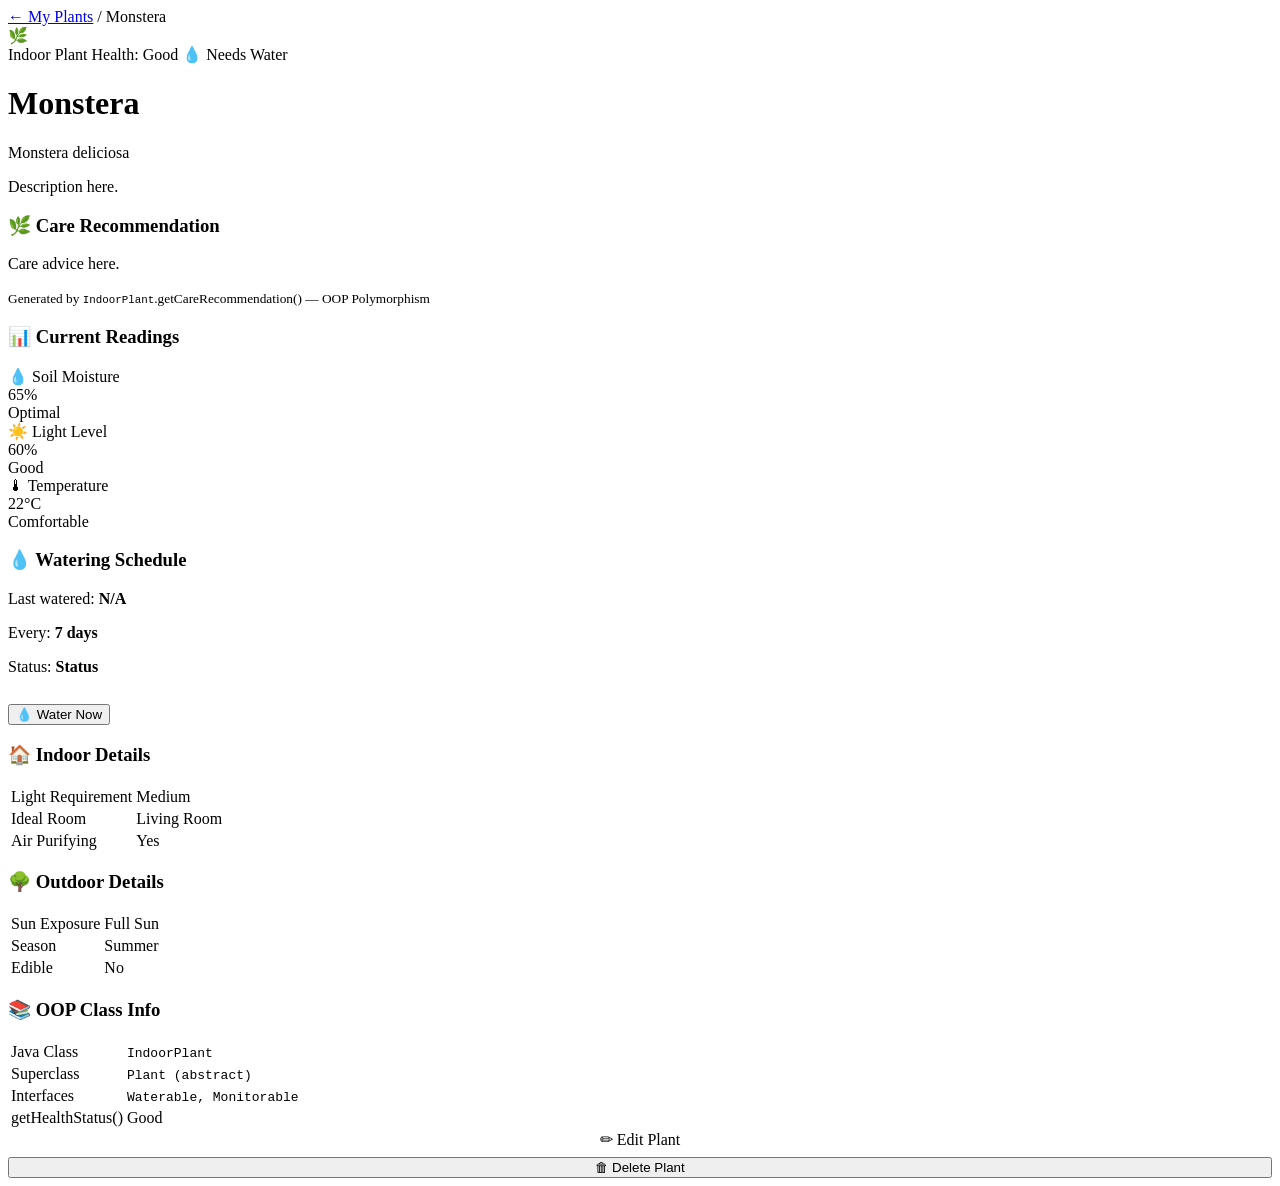
<file: plantcare/target/classes/templates/plants/detail.html>
<!DOCTYPE html>
<html lang="en" xmlns:th="http://www.thymeleaf.org">
<head th:replace="~{fragments/layout :: head(${plant.name})}"></head>
<body>
<nav th:replace="~{fragments/layout :: navbar}"></nav>

<main class="container">

    <!-- Breadcrumb -->
    <nav class="breadcrumb">
        <a href="/plants">← My Plants</a>
        <span th:text="'/ ' + ${plant.name}">/ Monstera</span>
    </nav>

    <!-- Flash -->
    <div th:if="${success}" class="alert alert-success" th:text="${success}"></div>
    <div th:if="${error}"   class="alert alert-error"   th:text="${error}"></div>

    <!-- Detail Card -->
    <div class="detail-layout">

        <!-- Left: Overview -->
        <div class="detail-main card">
            <div class="detail-hero">
                <div class="detail-emoji" th:text="${plant.emoji}">🌿</div>
                <div class="detail-info">
                    <div class="detail-badges">
                        <span class="badge badge-blue" th:text="${plant.plantType}">Indoor Plant</span>
                        <span class="badge" th:classappend="${plant.healthBadgeClass}"
                              th:text="'Health: ' + ${plant.healthStatus}">Health: Good</span>
                        <span th:if="${plant.needsWatering()}" class="badge badge-red">💧 Needs Water</span>
                    </div>
                    <h1 class="detail-name" th:text="${plant.name}">Monstera</h1>
                    <p class="detail-species" th:text="${plant.species}">Monstera deliciosa</p>
                    <p class="detail-description" th:text="${plant.description}">Description here.</p>
                </div>
            </div>

            <!-- Care Recommendation (Polymorphism demo) -->
            <div class="care-recommendation">
                <h3>🌿 Care Recommendation</h3>
                <p th:text="${plant.careRecommendation}">Care advice here.</p>
                <small class="oop-note">Generated by <code th:text="${plant.className}">IndoorPlant</code>.getCareRecommendation() — OOP Polymorphism</small>
            </div>

            <!-- Sensor Readings -->
            <div class="sensor-section">
                <h3>📊 Current Readings</h3>
                <div class="sensor-grid">
                    <div class="sensor-card">
                        <div class="sensor-label">💧 Soil Moisture</div>
                        <div class="sensor-bar-wrap">
                            <div class="sensor-bar-track">
                                <div class="sensor-bar-fill moisture"
                                     th:style="'width:' + ${plant.soilMoisture} + '%'"></div>
                            </div>
                            <span class="sensor-value"
                                  th:text="${#numbers.formatDecimal(plant.soilMoisture,1,1)} + '%'">65%</span>
                        </div>
                        <span class="sensor-status" th:text="${plant.soilMoistureStatus}">Optimal</span>
                    </div>
                    <div class="sensor-card">
                        <div class="sensor-label">☀️ Light Level</div>
                        <div class="sensor-bar-wrap">
                            <div class="sensor-bar-track">
                                <div class="sensor-bar-fill light"
                                     th:style="'width:' + ${plant.lightLevel} + '%'"></div>
                            </div>
                            <span class="sensor-value"
                                  th:text="${#numbers.formatDecimal(plant.lightLevel,1,1)} + '%'">60%</span>
                        </div>
                        <span class="sensor-status" th:text="${plant.lightStatus}">Good</span>
                    </div>
                    <div class="sensor-card">
                        <div class="sensor-label">🌡 Temperature</div>
                        <div class="sensor-bar-wrap">
                            <div class="sensor-bar-track">
                                <div class="sensor-bar-fill temp"
                                     th:style="'width:' + (${plant.temperature} / 60 * 100) + '%'"></div>
                            </div>
                            <span class="sensor-value"
                                  th:text="${#numbers.formatDecimal(plant.temperature,1,1)} + '°C'">22°C</span>
                        </div>
                        <span class="sensor-status" th:text="${plant.temperatureStatus}">Comfortable</span>
                    </div>
                </div>
            </div>

            <!-- Watering Info -->
            <div class="watering-info">
                <h3>💧 Watering Schedule</h3>
                <p>Last watered: <strong th:text="${plant.lastWateredDate}">N/A</strong></p>
                <p>Every: <strong th:text="${plant.wateringFrequencyDays} + ' days'">7 days</strong></p>
                <p>Status: <strong th:text="${plant.needsWatering()} ? '⚠ Due now!' : ('✅ Next in ' + (${plant.wateringFrequencyDays} - ${plant.daysSinceWatered}) + ' days')">Status</strong></p>
                <form th:action="@{/plants/water/{id}(id=${plant.id})}" method="post">
                    <button type="submit" class="btn btn-primary btn-sm" style="margin-top:.75rem;">💧 Water Now</button>
                </form>
            </div>
        </div>

        <!-- Right: Type-specific details -->
        <div class="detail-side">
            <!-- Indoor-specific card -->
            <div class="card" th:if="${plant.indoor}">
                <h3>🏠 Indoor Details</h3>
                <table class="detail-table">
                    <tr><td>Light Requirement</td><td th:text="${plant.lightRequirementLabel}">Medium</td></tr>
                    <tr><td>Ideal Room</td><td th:text="${plant.idealRoom}">Living Room</td></tr>
                    <tr><td>Air Purifying</td><td th:text="${plant.airPurifying} ? '✅ Yes' : 'No'">Yes</td></tr>
                </table>
            </div>

            <!-- Outdoor-specific card -->
            <div class="card" th:if="${plant.outdoor}">
                <h3>🌳 Outdoor Details</h3>
                <table class="detail-table">
                    <tr><td>Sun Exposure</td><td th:text="${plant.sunExposureLabel}">Full Sun</td></tr>
                    <tr><td>Season</td><td th:text="${plant.season}">Summer</td></tr>
                    <tr><td>Edible</td><td th:text="${plant.edible} ? '🥬 Yes' : 'No'">No</td></tr>
                </table>
            </div>

            <!-- OOP Info (viva helper) -->
            <div class="card oop-card">
                <h3>📚 OOP Class Info</h3>
                <table class="detail-table">
                    <tr><td>Java Class</td><td><code th:text="${plant.className}">IndoorPlant</code></td></tr>
                    <tr><td>Superclass</td><td><code>Plant (abstract)</code></td></tr>
                    <tr><td>Interfaces</td><td><code>Waterable, Monitorable</code></td></tr>
                    <tr><td>getHealthStatus()</td><td th:text="${plant.healthStatus}">Good</td></tr>
                </table>
            </div>

            <!-- Actions -->
            <div class="detail-actions">
                <a th:href="@{/plants/edit/{id}(id=${plant.id})}" class="btn btn-primary" style="width:100%;text-align:center;display:block;">✏ Edit Plant</a>
                <form th:action="@{/plants/delete/{id}(id=${plant.id})}" method="post"
                      onsubmit="return confirm('Delete this plant permanently?')">
                    <button type="submit" class="btn btn-danger" style="width:100%;margin-top:.5rem;">🗑 Delete Plant</button>
                </form>
            </div>
        </div>
    </div>

</main>

<footer th:replace="~{fragments/layout :: footer}"></footer>
<script th:src="@{/js/main.js}"></script>
</body>
</html>
</file>
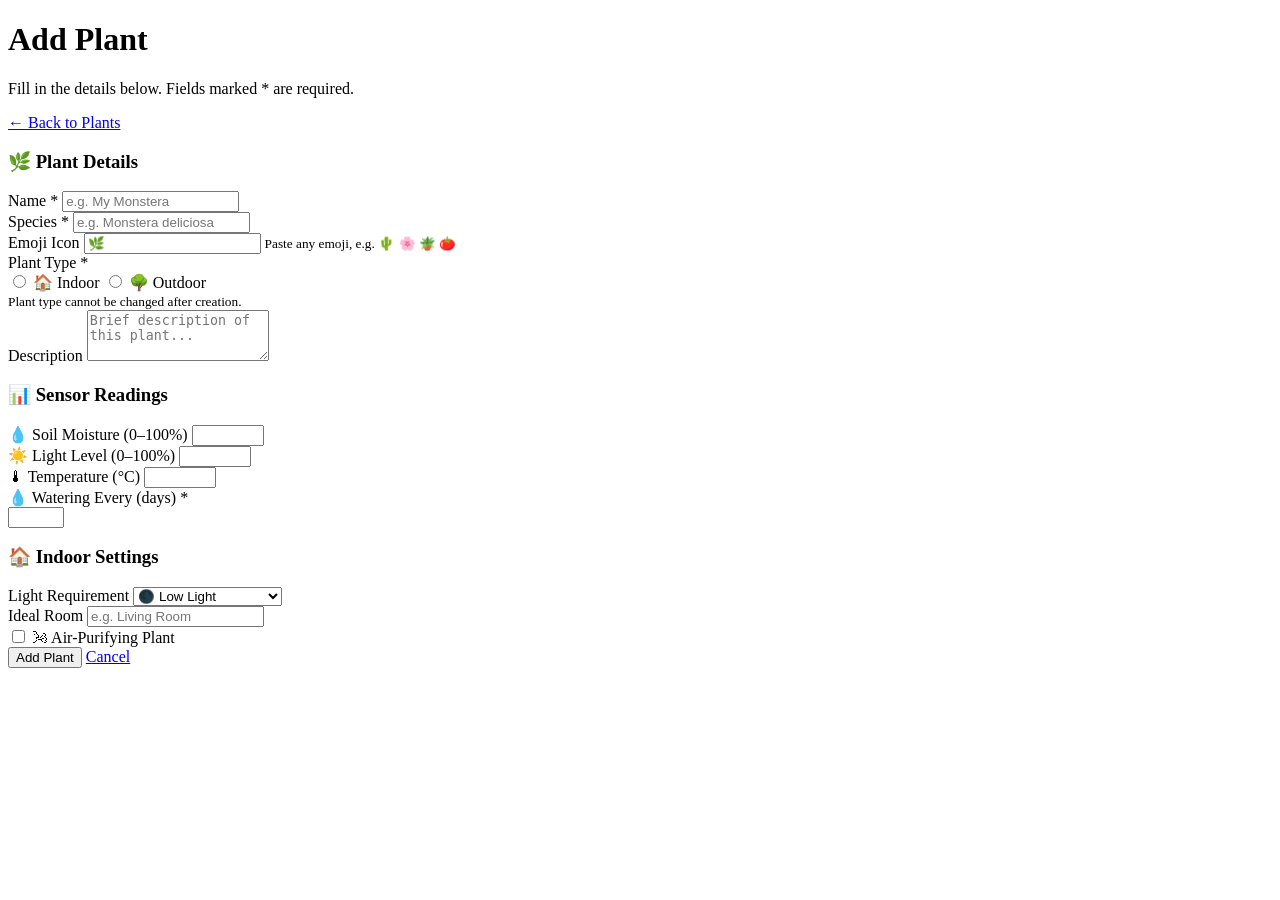
<file: plantcare/target/classes/templates/plants/form.html>
<!DOCTYPE html>
<html lang="en" xmlns:th="http://www.thymeleaf.org">
<head th:replace="~{fragments/layout :: head(${editMode} ? 'Edit Plant' : 'Add Plant')}"></head>
<body>
<nav th:replace="~{fragments/layout :: navbar}"></nav>

<main class="container">

    <!-- Header -->
    <div class="page-header">
        <div>
            <h1 class="page-title" th:text="${editMode} ? '✏ Edit Plant' : '🌱 Add New Plant'">Add Plant</h1>
            <p class="page-subtitle">Fill in the details below. Fields marked * are required.</p>
        </div>
        <a href="/plants" class="btn btn-secondary">← Back to Plants</a>
    </div>

    <!-- Error -->
    <div th:if="${error}" class="alert alert-error" th:text="${error}"></div>

    <!-- Form -->
    <div class="form-card card">
        <form th:action="${editMode} ? @{/plants/edit/{id}(id=${plantId})} : @{/plants/add}"
              th:object="${plantForm}"
              method="post">

            <!-- ── Common Fields ── -->
            <div class="form-section">
                <h3 class="form-section-title">🌿 Plant Details</h3>
                <div class="form-row">
                    <div class="form-group">
                        <label for="name">Name *</label>
                        <input type="text" id="name" th:field="*{name}"
                               class="form-control" placeholder="e.g. My Monstera"
                               th:classappend="${#fields.hasErrors('name')} ? 'is-error' : ''"/>
                        <span class="field-error" th:if="${#fields.hasErrors('name')}" th:errors="*{name}"></span>
                    </div>
                    <div class="form-group">
                        <label for="species">Species *</label>
                        <input type="text" id="species" th:field="*{species}"
                               class="form-control" placeholder="e.g. Monstera deliciosa"
                               th:classappend="${#fields.hasErrors('species')} ? 'is-error' : ''"/>
                        <span class="field-error" th:if="${#fields.hasErrors('species')}" th:errors="*{species}"></span>
                    </div>
                </div>
                <div class="form-row">
                    <div class="form-group">
                        <label for="emoji">Emoji Icon</label>
                        <input type="text" id="emoji" th:field="*{emoji}"
                               class="form-control" placeholder="🌿"/>
                        <small>Paste any emoji, e.g. 🌵 🌸 🪴 🍅</small>
                    </div>
                    <div class="form-group">
                        <label>Plant Type *</label>
                        <div class="radio-group">
                            <label class="radio-label">
                                <input type="radio" th:field="*{plantType}" value="INDOOR"
                                       th:disabled="${editMode}" onchange="toggleType()"/>
                                🏠 Indoor
                            </label>
                            <label class="radio-label">
                                <input type="radio" th:field="*{plantType}" value="OUTDOOR"
                                       th:disabled="${editMode}" onchange="toggleType()"/>
                                🌳 Outdoor
                            </label>
                        </div>
                        <span class="field-error" th:if="${#fields.hasErrors('plantType')}" th:errors="*{plantType}"></span>
                        <small th:if="${editMode}" style="color:var(--text-light);">Plant type cannot be changed after creation.</small>
                    </div>
                </div>
                <div class="form-group full-width">
                    <label for="description">Description</label>
                    <textarea id="description" th:field="*{description}"
                              class="form-control" rows="3"
                              placeholder="Brief description of this plant..."></textarea>
                </div>
            </div>

            <!-- ── Sensor Values ── -->
            <div class="form-section">
                <h3 class="form-section-title">📊 Sensor Readings</h3>
                <div class="form-row form-row-3">
                    <div class="form-group">
                        <label for="soilMoisture">💧 Soil Moisture (0–100%)</label>
                        <input type="number" id="soilMoisture" th:field="*{soilMoisture}"
                               class="form-control" min="0" max="100" step="0.1"
                               th:classappend="${#fields.hasErrors('soilMoisture')} ? 'is-error' : ''"/>
                        <span class="field-error" th:if="${#fields.hasErrors('soilMoisture')}" th:errors="*{soilMoisture}"></span>
                    </div>
                    <div class="form-group">
                        <label for="lightLevel">☀️ Light Level (0–100%)</label>
                        <input type="number" id="lightLevel" th:field="*{lightLevel}"
                               class="form-control" min="0" max="100" step="0.1"
                               th:classappend="${#fields.hasErrors('lightLevel')} ? 'is-error' : ''"/>
                        <span class="field-error" th:if="${#fields.hasErrors('lightLevel')}" th:errors="*{lightLevel}"></span>
                    </div>
                    <div class="form-group">
                        <label for="temperature">🌡 Temperature (°C)</label>
                        <input type="number" id="temperature" th:field="*{temperature}"
                               class="form-control" min="-20" max="60" step="0.1"
                               th:classappend="${#fields.hasErrors('temperature')} ? 'is-error' : ''"/>
                        <span class="field-error" th:if="${#fields.hasErrors('temperature')}" th:errors="*{temperature}"></span>
                    </div>
                </div>
                <div class="form-group" style="max-width:240px;">
                    <label for="wateringFrequencyDays">💧 Watering Every (days) *</label>
                    <input type="number" id="wateringFrequencyDays" th:field="*{wateringFrequencyDays}"
                           class="form-control" min="1" max="365"
                           th:classappend="${#fields.hasErrors('wateringFrequencyDays')} ? 'is-error' : ''"/>
                    <span class="field-error" th:if="${#fields.hasErrors('wateringFrequencyDays')}" th:errors="*{wateringFrequencyDays}"></span>
                </div>
            </div>

            <!-- ── Indoor-specific Fields ── -->
            <div class="form-section" id="indoorFields">
                <h3 class="form-section-title">🏠 Indoor Settings</h3>
                <div class="form-row">
                    <div class="form-group">
                        <label for="lightRequirement">Light Requirement</label>
                        <select id="lightRequirement" th:field="*{lightRequirement}" class="form-control">
                            <option value="LOW">🌑 Low Light</option>
                            <option value="MEDIUM">🌤 Medium Light</option>
                            <option value="HIGH">☀️ Bright / High Light</option>
                        </select>
                    </div>
                    <div class="form-group">
                        <label for="idealRoom">Ideal Room</label>
                        <input type="text" id="idealRoom" th:field="*{idealRoom}"
                               class="form-control" placeholder="e.g. Living Room"/>
                    </div>
                </div>
                <div class="form-group">
                    <label class="checkbox-label">
                        <input type="checkbox" th:field="*{airPurifying}"/>
                        🌬 Air-Purifying Plant
                    </label>
                </div>
            </div>

            <!-- ── Outdoor-specific Fields ── -->
            <div class="form-section" id="outdoorFields" style="display:none;">
                <h3 class="form-section-title">🌳 Outdoor Settings</h3>
                <div class="form-row">
                    <div class="form-group">
                        <label for="sunExposure">Sun Exposure</label>
                        <select id="sunExposure" th:field="*{sunExposure}" class="form-control">
                            <option value="FULL_SUN">☀️ Full Sun</option>
                            <option value="PARTIAL_SHADE">⛅ Partial Shade</option>
                            <option value="FULL_SHADE">🌿 Full Shade</option>
                        </select>
                    </div>
                    <div class="form-group">
                        <label for="season">Season</label>
                        <input type="text" id="season" th:field="*{season}"
                               class="form-control" placeholder="e.g. Spring–Summer"/>
                    </div>
                </div>
                <div class="form-group">
                    <label class="checkbox-label">
                        <input type="checkbox" th:field="*{edible}"/>
                        🥬 Edible Plant (fruit, vegetable, herb)
                    </label>
                </div>
            </div>

            <!-- ── Submit ── -->
            <div class="form-actions">
                <button type="submit" class="btn btn-primary"
                        th:text="${editMode} ? 'Save Changes' : '🌱 Add Plant'">Add Plant</button>
                <a href="/plants" class="btn btn-secondary">Cancel</a>
            </div>

        </form>
    </div>
</main>

<footer th:replace="~{fragments/layout :: footer}"></footer>
<script th:src="@{/js/main.js}"></script>
<script th:inline="javascript">
    var currentType = /*[[${plantForm.plantType}]]*/ 'INDOOR';

    function toggleType() {
        var radios = document.querySelectorAll('input[name="plantType"]');
        radios.forEach(function(r) { if (r.checked) currentType = r.value; });
        showType(currentType);
    }

    function showType(type) {
        document.getElementById('indoorFields').style.display  = (type === 'INDOOR')  ? '' : 'none';
        document.getElementById('outdoorFields').style.display = (type === 'OUTDOOR') ? '' : 'none';
    }

    // Run on page load
    showType(currentType);
</script>
</body>
</html>
</file>
